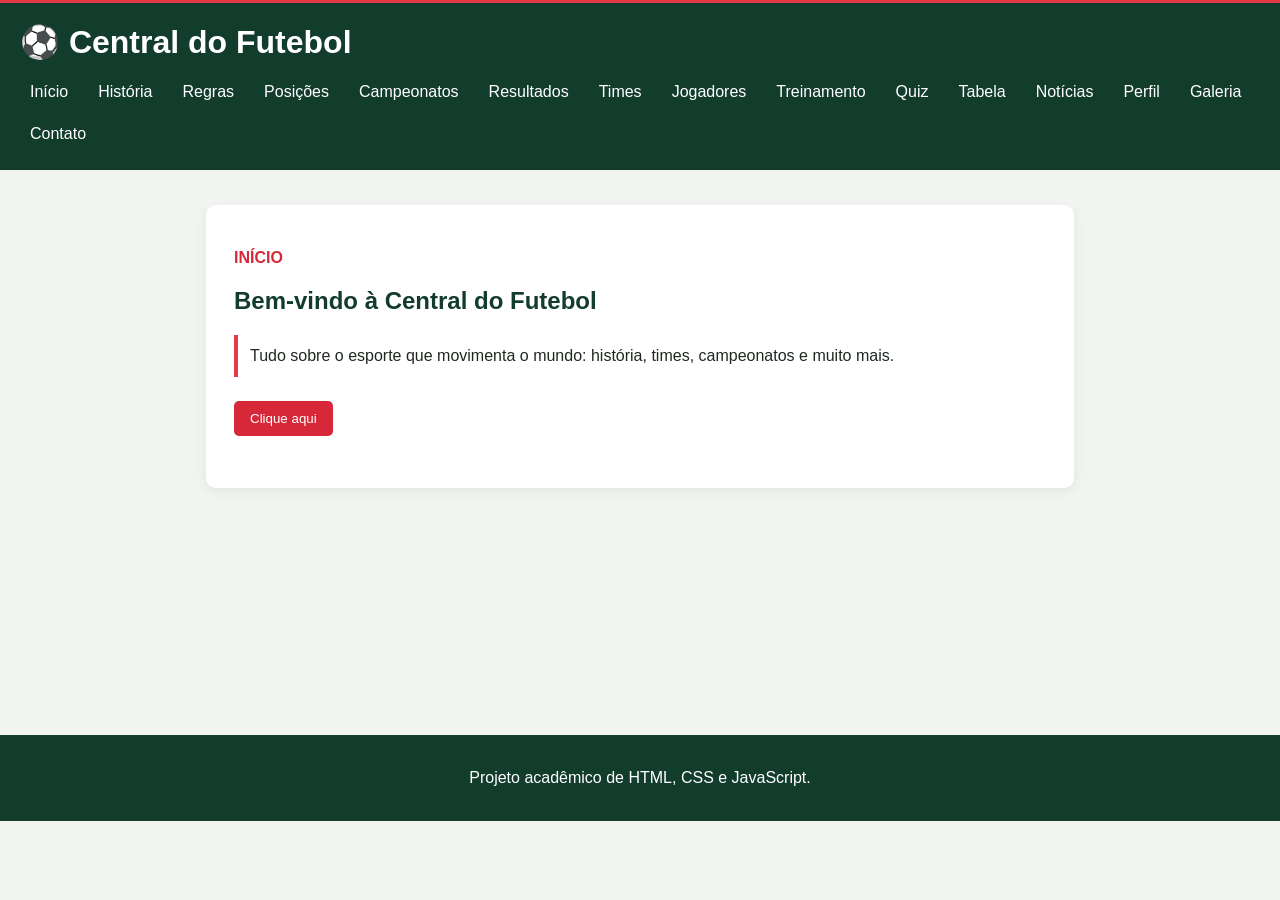
<file: index.html>
<!DOCTYPE html>
<html lang="pt-br">
<head><meta charset="UTF-8"><meta name="viewport" content="width=device-width, initial-scale=1.0">
<title>Início | Central do Futebol</title><link rel="stylesheet" href="css/style.css"><style>.destaque { border-left: 4px solid #e63946; padding: 12px; background: #fff; }</style></head>
<body><header style="border-top: 3px solid #e63946;"><h1>⚽ Central do Futebol</h1><nav><a href="index.html">Início</a>
<a href="historia.html">História</a>
<a href="regras.html">Regras</a>
<a href="posicoes.html">Posições</a>
<a href="campeonatos.html">Campeonatos</a>
<a href="resultados.html">Resultados</a>
<a href="times.html">Times</a>
<a href="jogadores.html">Jogadores</a>
<a href="treinamento.html">Treinamento</a>
<a href="quiz.html">Quiz</a>
<a href="tabela.html">Tabela</a>
<a href="noticias.html">Notícias</a>
<a href="perfil.html">Perfil</a>
<a href="galeria.html">Galeria</a>
<a href="contato.html">Contato</a></nav></header>
<main><section class="cartao"><p class="etiqueta">Início</p><h2 id="titulo-principal">Bem-vindo à Central do Futebol</h2>
<p class="destaque">Tudo sobre o esporte que movimenta o mundo: história, times, campeonatos e muito mais.</p><button onclick="mostrarAviso()">Clique aqui</button><p id="resposta"></p></section></main>
<footer><p>Projeto acadêmico de HTML, CSS e JavaScript.</p></footer><script src="js/script.js"></script></body></html>
</file>
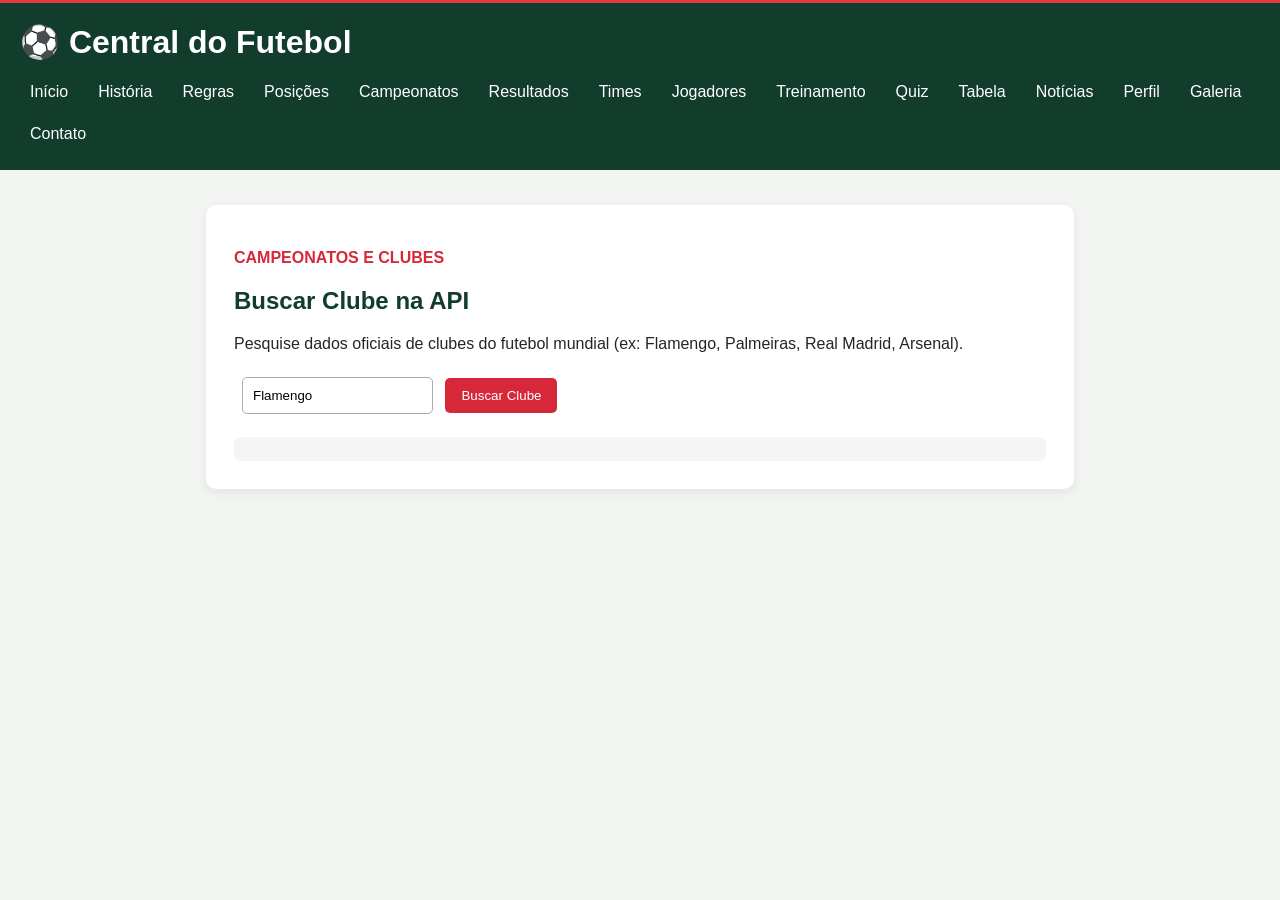
<file: campeonatos.html>
<!DOCTYPE html>
<html lang="pt-br">
<head><meta charset="UTF-8"><meta name="viewport" content="width=device-width, initial-scale=1.0">
<title>Campeonatos | Central do Futebol</title><link rel="stylesheet" href="css/style.css"></head>
<script src="js/script.js"></script>
<script>
  if (typeof buscarTime === "undefined") {
    console.error("buscarTime NÃO foi encontrada em js/script.js");
  } else {
    console.log("buscarTime encontrada com sucesso!");
  }
</script>
<body><header style="border-top: 3px solid #e63946;"><h1>⚽ Central do Futebol</h1><nav><a href="index.html">Início</a>
<a href="historia.html">História</a>
<a href="regras.html">Regras</a>
<a href="posicoes.html">Posições</a>
<a href="campeonatos.html">Campeonatos</a>
<a href="resultados.html">Resultados</a>
<a href="times.html">Times</a>
<a href="jogadores.html">Jogadores</a>
<a href="treinamento.html">Treinamento</a>
<a href="quiz.html">Quiz</a>
<a href="tabela.html">Tabela</a>
<a href="noticias.html">Notícias</a>
<a href="perfil.html">Perfil</a>
<a href="galeria.html">Galeria</a>
<a href="contato.html">Contato</a></nav></header>
<main>
  <section class="cartao">
    <p class="etiqueta">Campeonatos e Clubes</p>
    <h2 id="titulo-principal">Buscar Clube na API</h2>
    <p class="destaque">Pesquise dados oficiais de clubes do futebol mundial (ex: Flamengo, Palmeiras, Real Madrid, Arsenal).</p>
    
    <input type="text" id="campo-time" placeholder="Digite o nome do time..." value="Flamengo">
    <button onclick="buscarTime()">Buscar Clube</button>
    
    <div id="resultado-time" class="resultado" style="margin-top: 15px;"></div>
  </section>
</main>
</file>
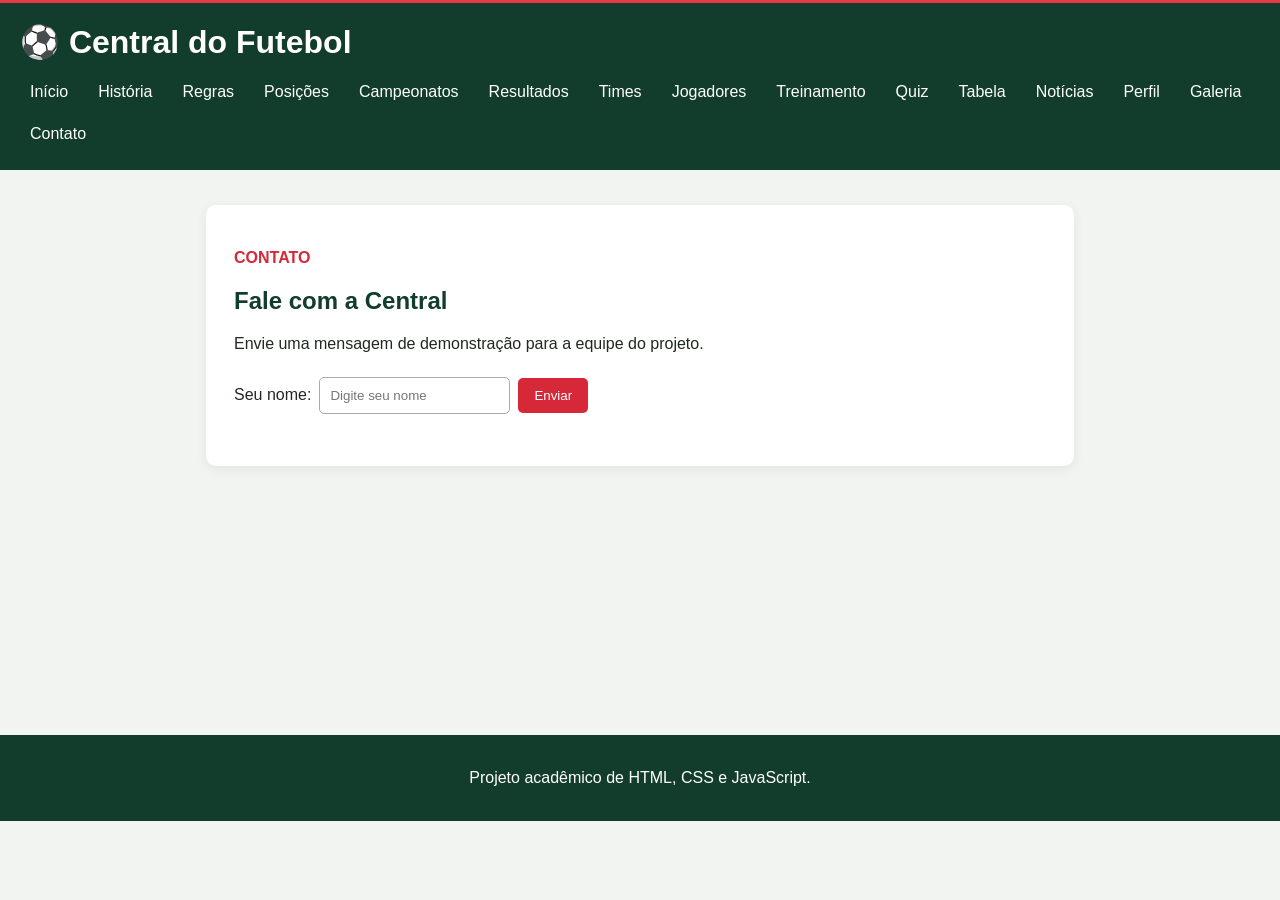
<file: contato.html>
<!DOCTYPE html>
<html lang="pt-br">
<head><meta charset="UTF-8"><meta name="viewport" content="width=device-width, initial-scale=1.0">
<title>Contato | Central do Futebol</title><link rel="stylesheet" href="css/style.css"></head>
<body><header style="border-top: 3px solid #e63946;"><h1>⚽ Central do Futebol</h1><nav><a href="index.html">Início</a>
<a href="historia.html">História</a>
<a href="regras.html">Regras</a>
<a href="posicoes.html">Posições</a>
<a href="campeonatos.html">Campeonatos</a>
<a href="resultados.html">Resultados</a>
<a href="times.html">Times</a>
<a href="jogadores.html">Jogadores</a>
<a href="treinamento.html">Treinamento</a>
<a href="quiz.html">Quiz</a>
<a href="tabela.html">Tabela</a>
<a href="noticias.html">Notícias</a>
<a href="perfil.html">Perfil</a>
<a href="galeria.html">Galeria</a>
<a href="contato.html">Contato</a></nav></header>
<main><section class="cartao"><p class="etiqueta">Contato</p><h2 id="titulo-principal">Fale com a Central</h2>
<p class="destaque">Envie uma mensagem de demonstração para a equipe do projeto.</p><label>Seu nome:</label><input id="nome" type="text" placeholder="Digite seu nome"><button onclick="enviarMensagem()">Enviar</button><p id="resposta"></p></section></main>
<footer><p>Projeto acadêmico de HTML, CSS e JavaScript.</p></footer><script src="js/script.js"></script></body></html>
</file>
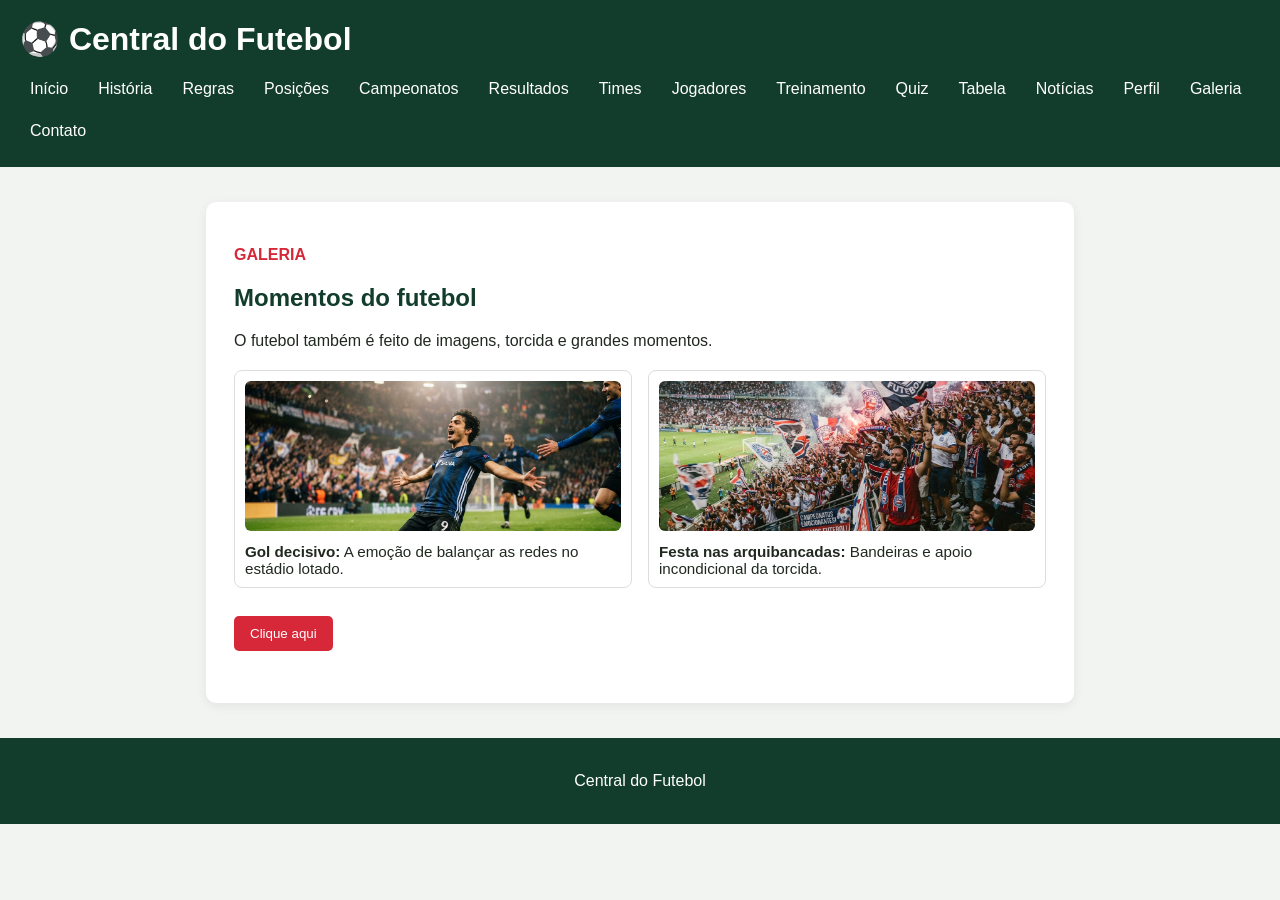
<file: galeria.html>
<!DOCTYPE html>
<html lang="pt-br">
<head>
  <meta charset="UTF-8">
  <meta name="viewport" content="width=device-width, initial-scale=1.0">
  <title>Galeria | Central do Futebol</title>
  <link rel="stylesheet" href="css/style.css">
</head>
<body>
  <header>
    <h1>⚽ Central do Futebol</h1>
    <nav>
      <a href="index.html">Início</a>
      <a href="historia.html">História</a>
      <a href="regras.html">Regras</a>
      <a href="posicoes.html">Posições</a>
      <a href="campeonatos.html">Campeonatos</a>
      <a href="resultados.html">Resultados</a>
      <a href="times.html">Times</a>
      <a href="jogadores.html">Jogadores</a>
      <a href="treinamento.html">Treinamento</a>
      <a href="quiz.html">Quiz</a>
      <a href="tabela.html">Tabela</a>
      <a href="noticias.html">Notícias</a>
      <a href="perfil.html">Perfil</a>
      <a href="galeria.html">Galeria</a>
      <a href="contato.html">Contato</a>
    </nav>
  </header>

  <main>
    <section class="cartao">
      <p class="etiqueta">Galeria</p>
      <h2 id="titulo-principal">Momentos do futebol</h2>
      <p class="destaque">O futebol também é feito de imagens, torcida e grandes momentos.</p>

      <div style="display: grid; grid-template-columns: repeat(auto-fit, minmax(220px, 1fr)); gap: 16px; margin: 20px 0;">
        <figure style="margin: 0; background: #fff; border: 1px solid #ddd; border-radius: 8px; padding: 10px;">
          <img src="img/gol.jpeg" alt="Comemoração de gol decisivo no estádio" style="width: 100%; height: 150px; object-fit: cover; border-radius: 6px;">
          <figcaption style="margin-top: 8px; font-size: 0.95rem;"><strong>Gol decisivo:</strong> A emoção de balançar as redes no estádio lotado.</figcaption>
        </figure>

        <figure style="margin: 0; background: #fff; border: 1px solid #ddd; border-radius: 8px; padding: 10px;">
          <img src="img/torcida.jpeg" alt="Torcida vibrando nas arquibancadas" style="width: 100%; height: 150px; object-fit: cover; border-radius: 6px;">
          <figcaption style="margin-top: 8px; font-size: 0.95rem;"><strong>Festa nas arquibancadas:</strong> Bandeiras e apoio incondicional da torcida.</figcaption>
        </figure>

      </div>

      <button onclick="mostrarAviso()">Clique aqui</button>
      <p id="resposta"></p>
    </section>
  </main>

  <footer>
    <p>Central do Futebol</p>
  </footer>

  <script src="js/script.js"></script>
</body>
</html>
</file>
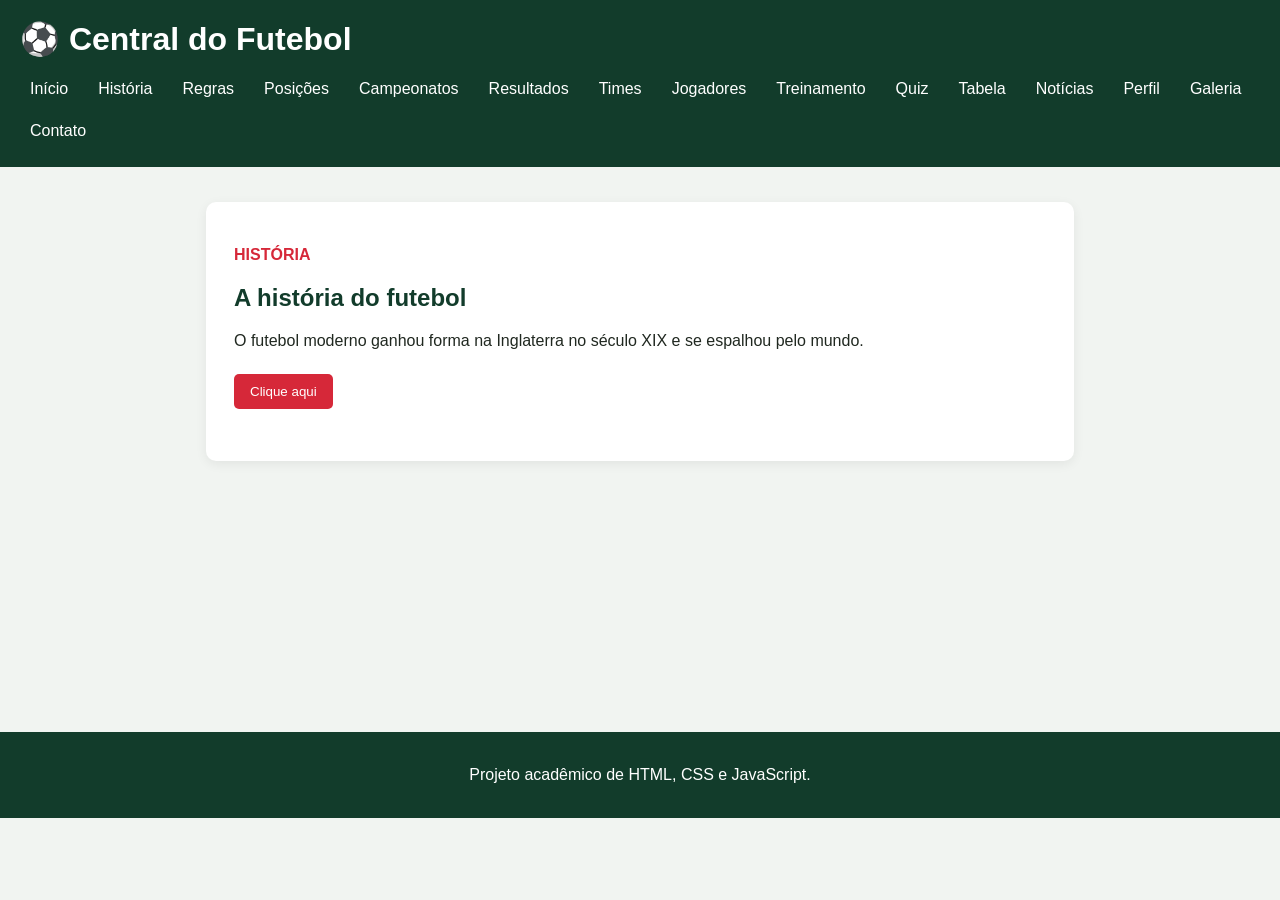
<file: historia.html>
<!DOCTYPE html>
<html lang="pt-br">
<head><meta charset="UTF-8"><meta name="viewport" content="width=device-width, initial-scale=1.0">
<title>História | Central do Futebol</title><link rel="stylesheet" href="css/style.css"></head>
<body><header><h1>⚽ Central do Futebol</h1><nav><a href="index.html">Início</a>
<a href="historia.html">História</a>
<a href="regras.html">Regras</a>
<a href="posicoes.html">Posições</a>
<a href="campeonatos.html">Campeonatos</a>
<a href="resultados.html">Resultados</a>
<a href="times.html">Times</a>
<a href="jogadores.html">Jogadores</a>
<a href="treinamento.html">Treinamento</a>
<a href="quiz.html">Quiz</a>
<a href="tabela.html">Tabela</a>
<a href="noticias.html">Notícias</a>
<a href="perfil.html">Perfil</a>
<a href="galeria.html">Galeria</a>
<a href="contato.html">Contato</a></nav></header>
<main><section class="cartao"><p class="etiqueta">História</p><h2 id="titulo-principal">A história do futebol</h2>
<p class="destaque">O futebol moderno ganhou forma na Inglaterra no século XIX e se espalhou pelo mundo.</p><button onclick="mostrarAviso()">Clique aqui</button><p id="resposta"></p></section></main>
<footer><p>Projeto acadêmico de HTML, CSS e JavaScript.</p></footer><script src="js/script.js"></script></body></html>
</file>
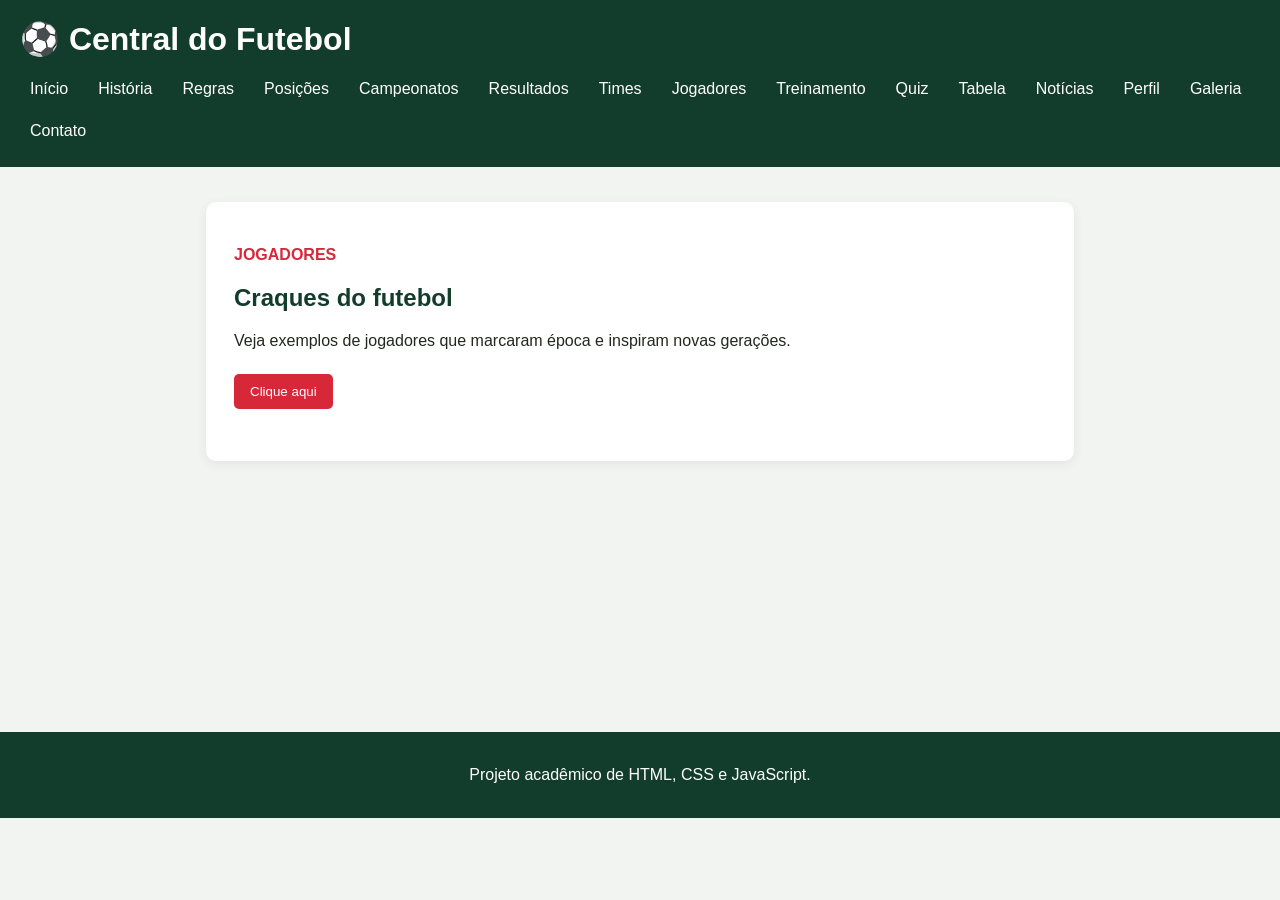
<file: jogadores.html>
<!DOCTYPE html>
<html lang="pt-br">
<head><meta charset="UTF-8"><meta name="viewport" content="width=device-width, initial-scale=1.0">
<title>Jogadores | Central do Futebol</title><link rel="stylesheet" href="css/style.css"></head>
<body><header><h1>⚽ Central do Futebol</h1><nav><a href="index.html">Início</a>
<a href="historia.html">História</a>
<a href="regras.html">Regras</a>
<a href="posicoes.html">Posições</a>
<a href="campeonatos.html">Campeonatos</a>
<a href="resultados.html">Resultados</a>
<a href="times.html">Times</a>
<a href="jogadores.html">Jogadores</a>
<a href="treinamento.html">Treinamento</a>
<a href="quiz.html">Quiz</a>
<a href="tabela.html">Tabela</a>
<a href="noticias.html">Notícias</a>
<a href="perfil.html">Perfil</a>
<a href="galeria.html">Galeria</a>
<a href="contato.html">Contato</a></nav></header>
<main><section class="cartao"><p class="etiqueta">Jogadores</p><h2 id="titulo-principal">Craques do futebol</h2>
<p class="destaque">Veja exemplos de jogadores que marcaram época e inspiram novas gerações.</p><button onclick="mostrarAviso()">Clique aqui</button><p id="resposta"></p></section></main>
<footer><p>Projeto acadêmico de HTML, CSS e JavaScript.</p></footer><script src="js/script.js"></script></body></html>
</file>
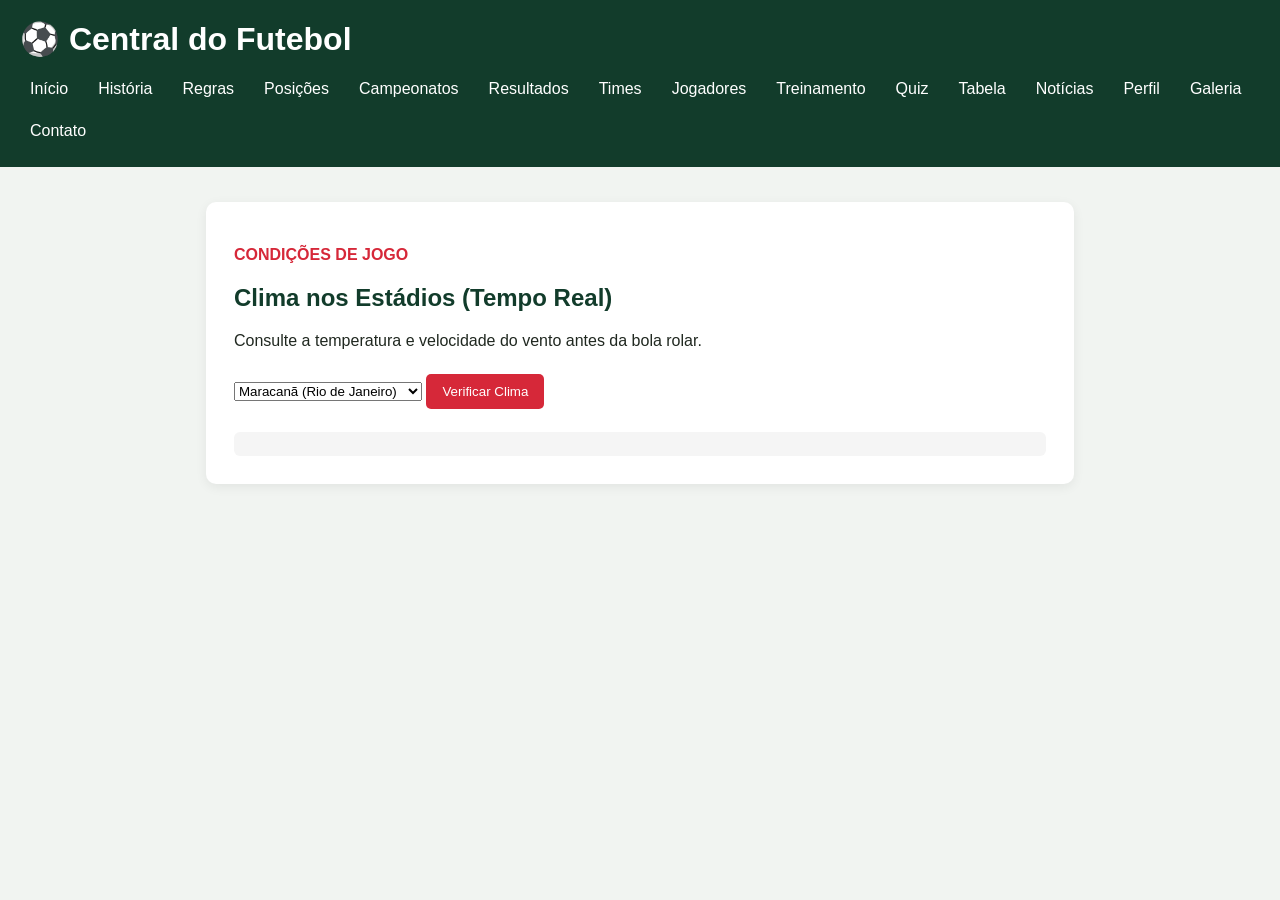
<file: noticias.html>
<!DOCTYPE html>
<html lang="pt-br">
<head><meta charset="UTF-8"><meta name="viewport" content="width=device-width, initial-scale=1.0">
<title>Notícias | Central do Futebol</title><link rel="stylesheet" href="css/style.css"></head>
<body><header><h1>⚽ Central do Futebol</h1><nav><a href="index.html">Início</a>
<a href="historia.html">História</a>
<a href="regras.html">Regras</a>
<a href="posicoes.html">Posições</a>
<a href="campeonatos.html">Campeonatos</a>
<a href="resultados.html">Resultados</a>
<a href="times.html">Times</a>
<a href="jogadores.html">Jogadores</a>
<a href="treinamento.html">Treinamento</a>
<a href="quiz.html">Quiz</a>
<a href="tabela.html">Tabela</a>
<a href="noticias.html">Notícias</a>
<a href="perfil.html">Perfil</a>
<a href="galeria.html">Galeria</a>
<a href="contato.html">Contato</a></nav></header>
<main>
  <section class="cartao">
    <p class="etiqueta">Condições de Jogo</p>
    <h2 id="titulo-principal">Clima nos Estádios (Tempo Real)</h2>
    <p class="destaque">Consulte a temperatura e velocidade do vento antes da bola rolar.</p>
    
    <select id="cidade-estadio">
      <option value="-22.9121,-43.2302">Maracanã (Rio de Janeiro)</option>
      <option value="-23.5275,-46.6784">Allianz Parque (São Paulo)</option>
      <option value="-25.4484,-49.2769">Ligga Arena (Curitiba)</option>
      <option value="51.5549,-0.1084">Emirates Stadium (Londres)</option>
    </select>
    <button onclick="buscarClima()">Verificar Clima</button>
    
    <div id="resultado-clima" class="resultado" style="margin-top: 15px;"></div>
  </section>
</main>
</file>
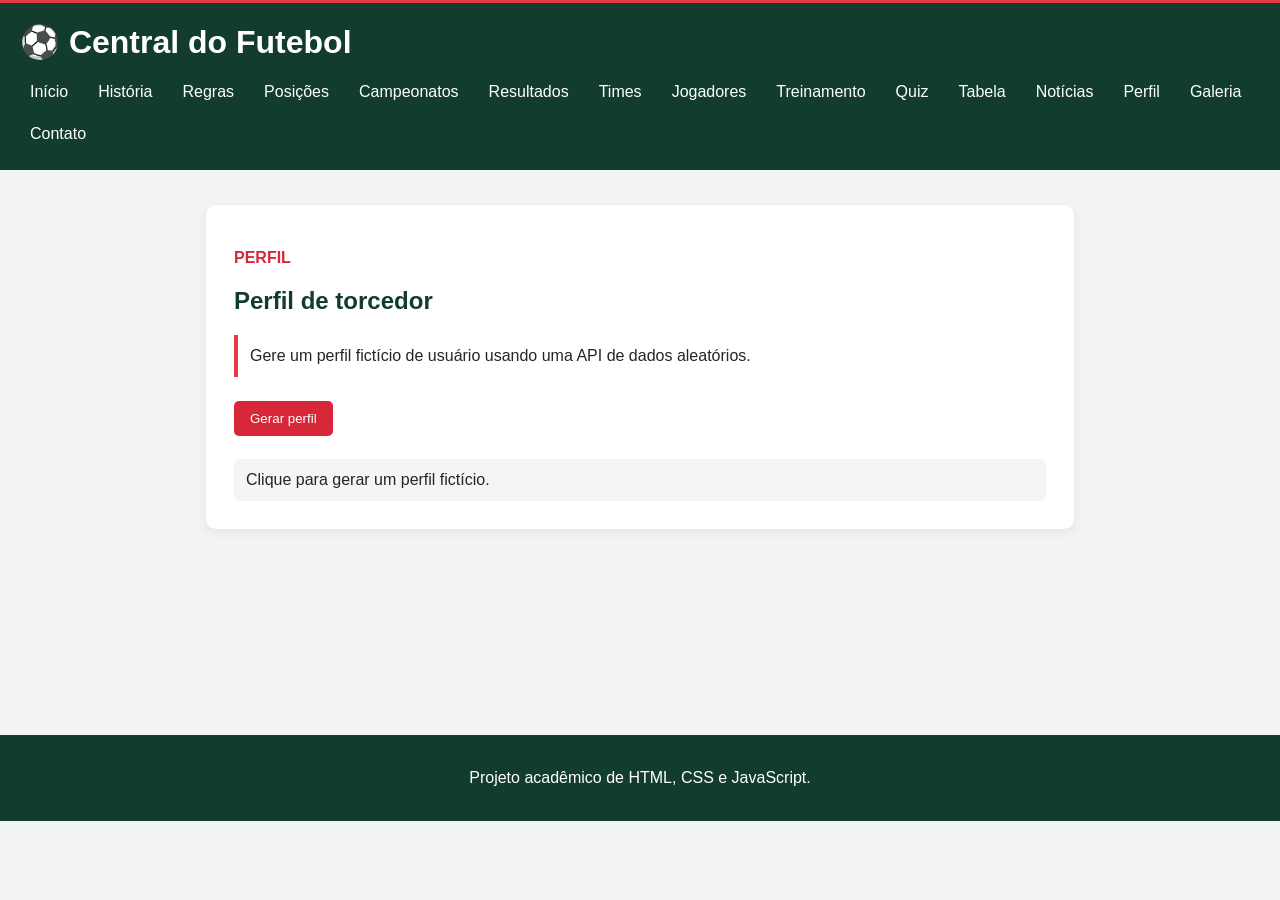
<file: perfil.html>
<!DOCTYPE html>
<html lang="pt-br">
<head><meta charset="UTF-8"><meta name="viewport" content="width=device-width, initial-scale=1.0">
<title>Perfil | Central do Futebol</title><link rel="stylesheet" href="css/style.css"><style>.destaque { border-left: 4px solid #e63946; padding: 12px; background: #fff; }</style></head>
<body><header style="border-top: 3px solid #e63946;"><h1>⚽ Central do Futebol</h1><nav><a href="index.html">Início</a>
<a href="historia.html">História</a>
<a href="regras.html">Regras</a>
<a href="posicoes.html">Posições</a>
<a href="campeonatos.html">Campeonatos</a>
<a href="resultados.html">Resultados</a>
<a href="times.html">Times</a>
<a href="jogadores.html">Jogadores</a>
<a href="treinamento.html">Treinamento</a>
<a href="quiz.html">Quiz</a>
<a href="tabela.html">Tabela</a>
<a href="noticias.html">Notícias</a>
<a href="perfil.html">Perfil</a>
<a href="galeria.html">Galeria</a>
<a href="contato.html">Contato</a></nav></header>
<main><section class="cartao"><p class="etiqueta">Perfil</p><h2 id="titulo-principal">Perfil de torcedor</h2>
<p class="destaque">Gere um perfil fictício de usuário usando uma API de dados aleatórios.</p><button onclick="buscarPerfil()">Gerar perfil</button><div id="resultado-api" class="resultado">Clique para gerar um perfil fictício.</div></section></main>
<footer><p>Projeto acadêmico de HTML, CSS e JavaScript.</p></footer><script src="js/script.js"></script></body></html>
</file>
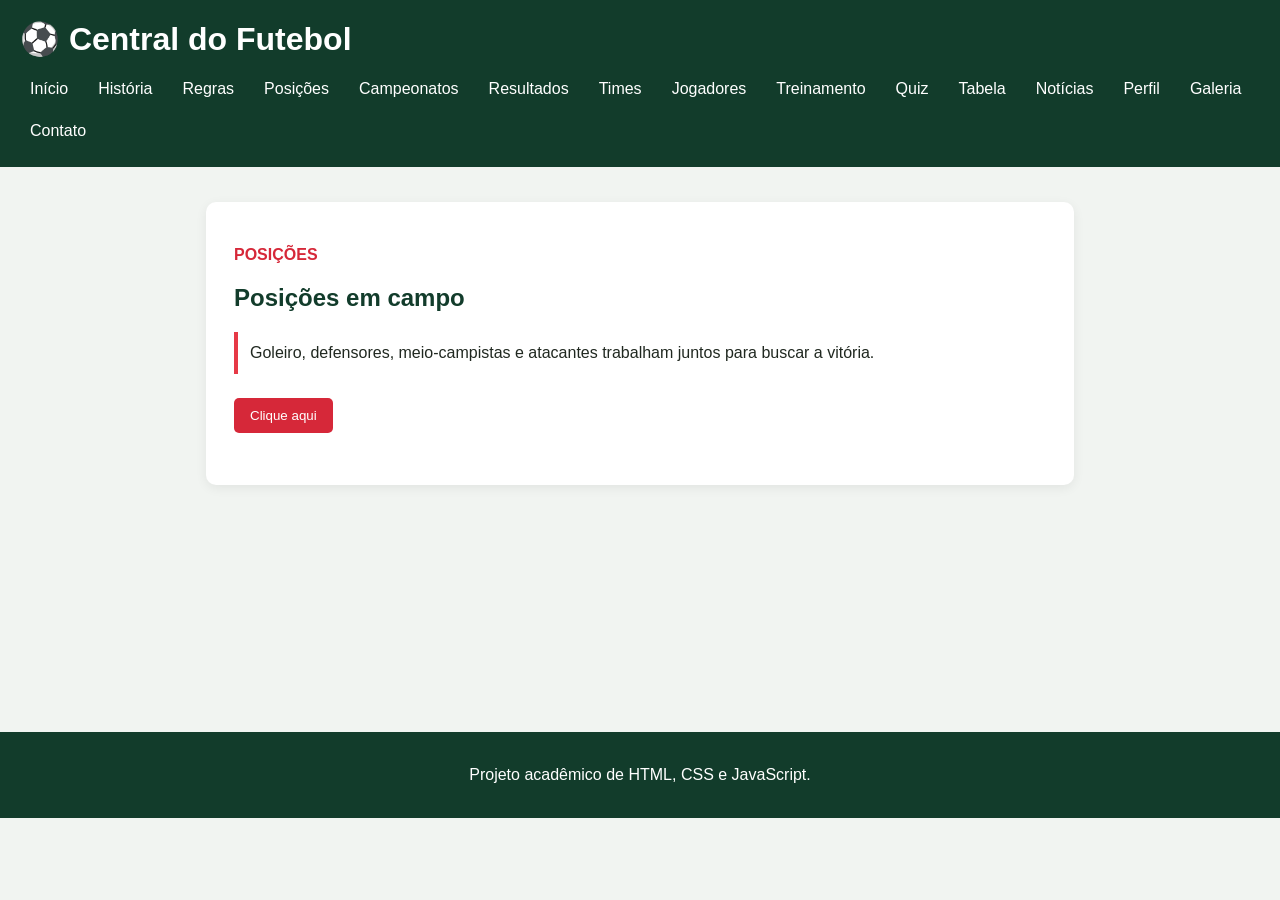
<file: posicoes.html>
<!DOCTYPE html>
<html lang="pt-br">
<head><meta charset="UTF-8"><meta name="viewport" content="width=device-width, initial-scale=1.0">
<title>Posições | Central do Futebol</title><link rel="stylesheet" href="css/style.css"><style>.destaque { border-left: 4px solid #e63946; padding: 12px; background: #fff; }</style></head>
<body><header><h1>⚽ Central do Futebol</h1><nav><a href="index.html">Início</a>
<a href="historia.html">História</a>
<a href="regras.html">Regras</a>
<a href="posicoes.html">Posições</a>
<a href="campeonatos.html">Campeonatos</a>
<a href="resultados.html">Resultados</a>
<a href="times.html">Times</a>
<a href="jogadores.html">Jogadores</a>
<a href="treinamento.html">Treinamento</a>
<a href="quiz.html">Quiz</a>
<a href="tabela.html">Tabela</a>
<a href="noticias.html">Notícias</a>
<a href="perfil.html">Perfil</a>
<a href="galeria.html">Galeria</a>
<a href="contato.html">Contato</a></nav></header>
<main><section class="cartao"><p class="etiqueta">Posições</p><h2 id="titulo-principal">Posições em campo</h2>
<p class="destaque">Goleiro, defensores, meio-campistas e atacantes trabalham juntos para buscar a vitória.</p><button onclick="mostrarAviso()">Clique aqui</button><p id="resposta"></p></section></main>
<footer><p>Projeto acadêmico de HTML, CSS e JavaScript.</p></footer><script src="js/script.js"></script></body></html>
</file>
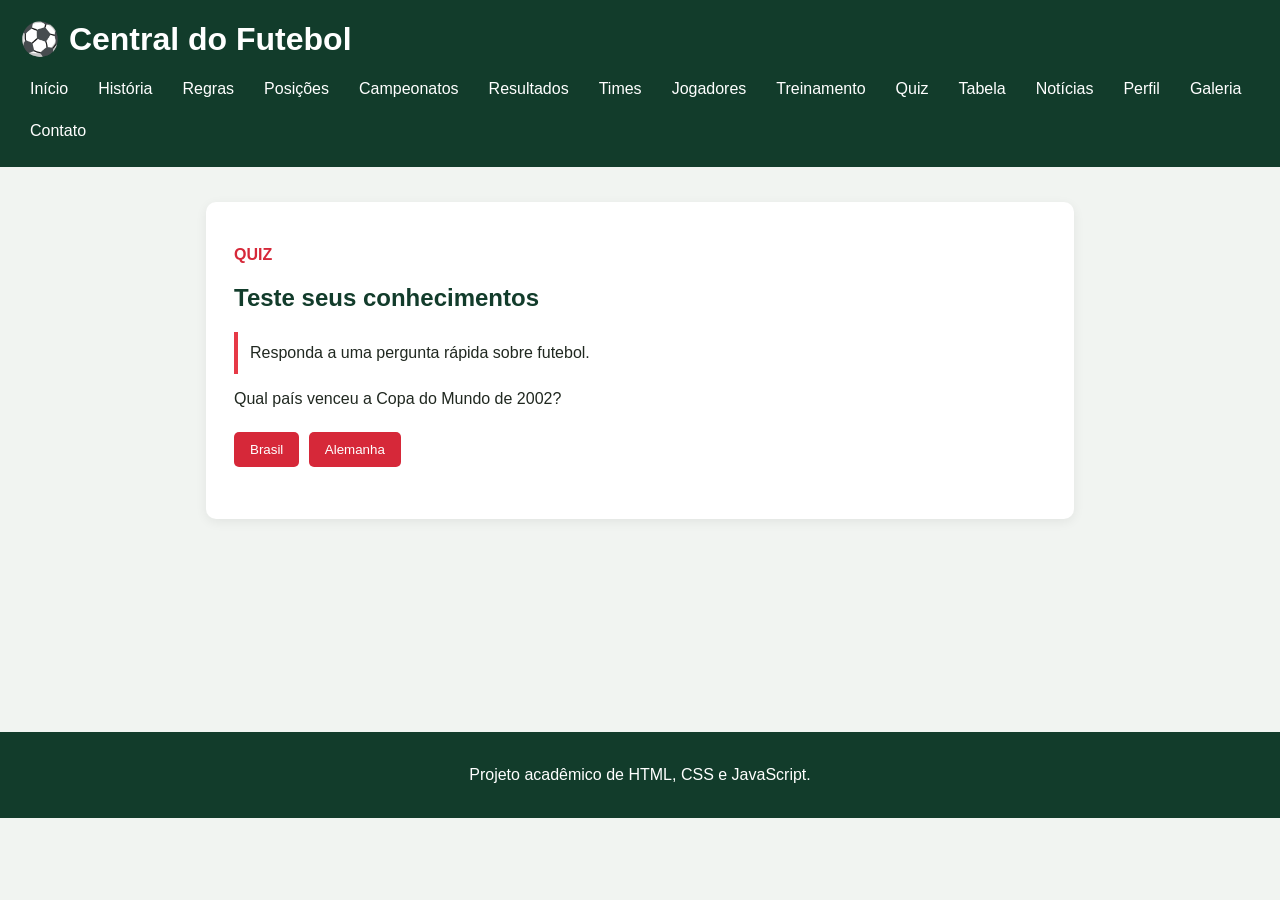
<file: quiz.html>
<!DOCTYPE html>
<html lang="pt-br">
<head><meta charset="UTF-8"><meta name="viewport" content="width=device-width, initial-scale=1.0">
<title>Quiz | Central do Futebol</title><link rel="stylesheet" href="css/style.css"><style>.destaque { border-left: 4px solid #e63946; padding: 12px; background: #fff; }</style></head>
<body><header><h1>⚽ Central do Futebol</h1><nav><a href="index.html">Início</a>
<a href="historia.html">História</a>
<a href="regras.html">Regras</a>
<a href="posicoes.html">Posições</a>
<a href="campeonatos.html">Campeonatos</a>
<a href="resultados.html">Resultados</a>
<a href="times.html">Times</a>
<a href="jogadores.html">Jogadores</a>
<a href="treinamento.html">Treinamento</a>
<a href="quiz.html">Quiz</a>
<a href="tabela.html">Tabela</a>
<a href="noticias.html">Notícias</a>
<a href="perfil.html">Perfil</a>
<a href="galeria.html">Galeria</a>
<a href="contato.html">Contato</a></nav></header>
<main><section class="cartao"><p class="etiqueta">Quiz</p><h2 id="titulo-principal">Teste seus conhecimentos</h2>
<p class="destaque">Responda a uma pergunta rápida sobre futebol.</p><p>Qual país venceu a Copa do Mundo de 2002?</p><button onclick="responderQuiz('Brasil')">Brasil</button> <button onclick="responderQuiz('Alemanha')">Alemanha</button><p id="resposta"></p></section></main>
<footer><p>Projeto acadêmico de HTML, CSS e JavaScript.</p></footer><script src="js/script.js"></script></body></html>
</file>
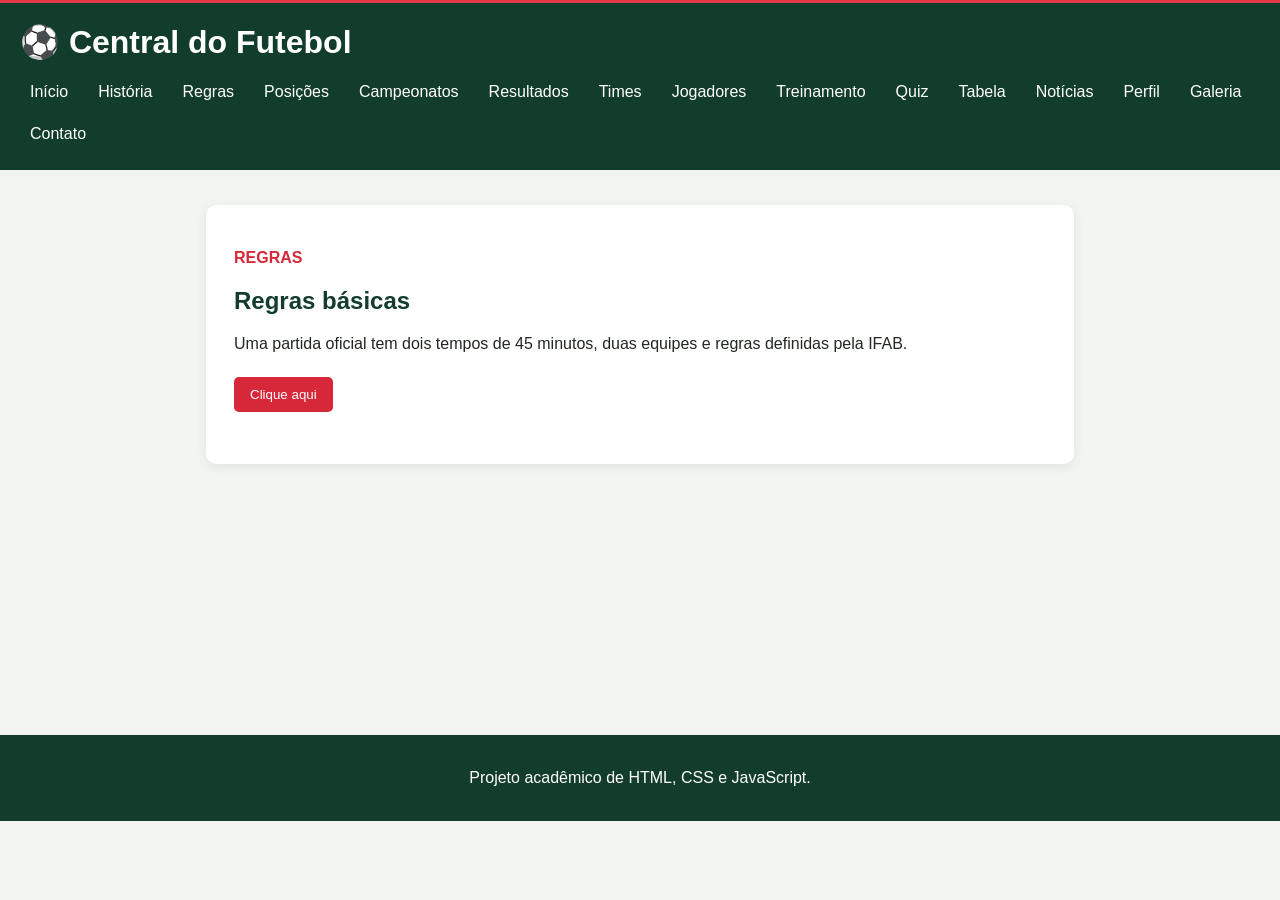
<file: regras.html>
<!DOCTYPE html>
<html lang="pt-br">
<head><meta charset="UTF-8"><meta name="viewport" content="width=device-width, initial-scale=1.0">
<title>Regras | Central do Futebol</title><link rel="stylesheet" href="css/style.css"></head>
<body><header style="border-top: 3px solid #e63946;"><h1>⚽ Central do Futebol</h1><nav><a href="index.html">Início</a>
<a href="historia.html">História</a>
<a href="regras.html">Regras</a>
<a href="posicoes.html">Posições</a>
<a href="campeonatos.html">Campeonatos</a>
<a href="resultados.html">Resultados</a>
<a href="times.html">Times</a>
<a href="jogadores.html">Jogadores</a>
<a href="treinamento.html">Treinamento</a>
<a href="quiz.html">Quiz</a>
<a href="tabela.html">Tabela</a>
<a href="noticias.html">Notícias</a>
<a href="perfil.html">Perfil</a>
<a href="galeria.html">Galeria</a>
<a href="contato.html">Contato</a></nav></header>
<main><section class="cartao"><p class="etiqueta">Regras</p><h2 id="titulo-principal">Regras básicas</h2>
<p class="destaque">Uma partida oficial tem dois tempos de 45 minutos, duas equipes e regras definidas pela IFAB.</p><button onclick="mostrarAviso()">Clique aqui</button><p id="resposta"></p></section></main>
<footer><p>Projeto acadêmico de HTML, CSS e JavaScript.</p></footer><script src="js/script.js"></script></body></html>
</file>
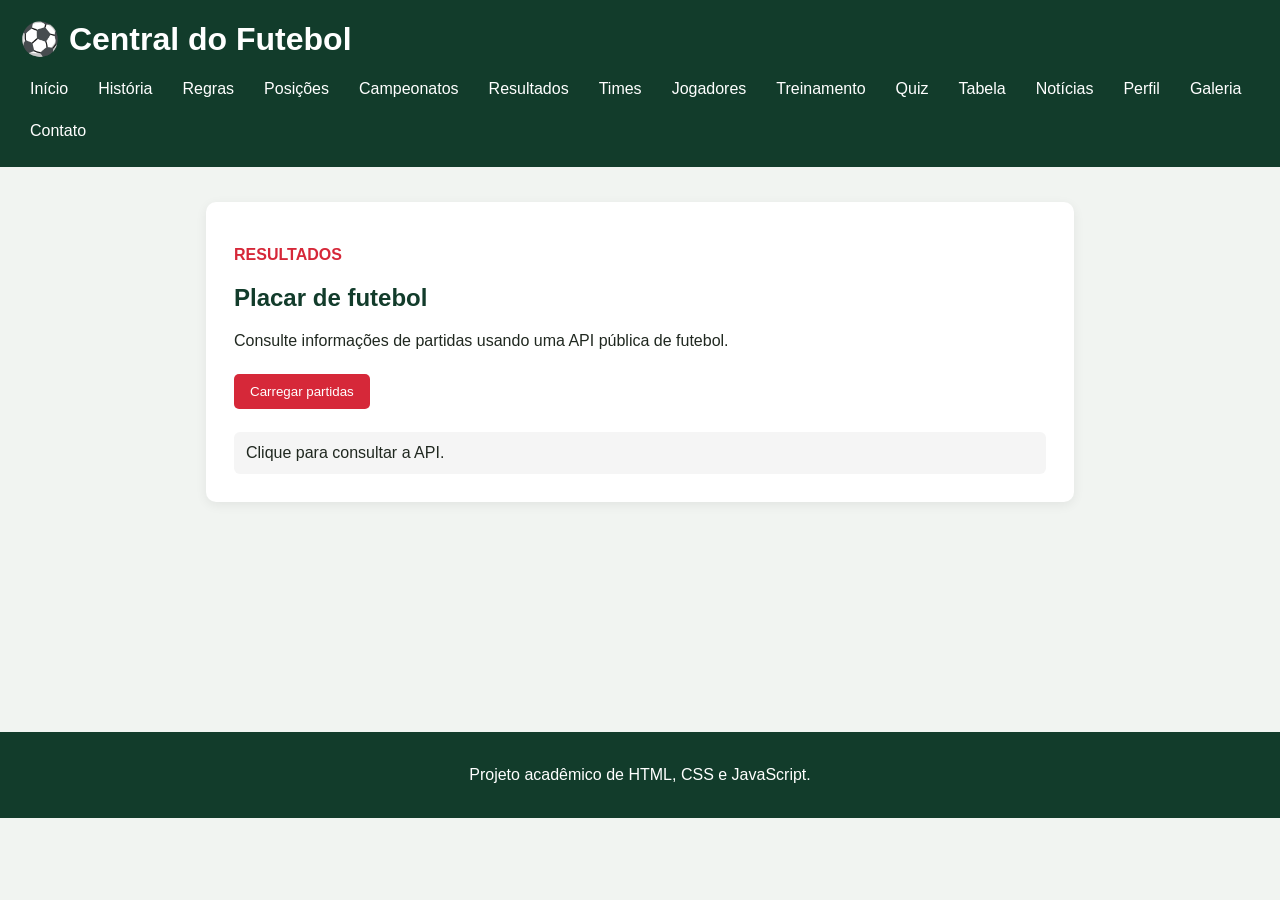
<file: resultados.html>
<!DOCTYPE html>
<html lang="pt-br">
<head><meta charset="UTF-8"><meta name="viewport" content="width=device-width, initial-scale=1.0">
<title>Resultados | Central do Futebol</title><link rel="stylesheet" href="css/style.css"></head>
<body><header><h1>⚽ Central do Futebol</h1><nav><a href="index.html">Início</a>
<a href="historia.html">História</a>
<a href="regras.html">Regras</a>
<a href="posicoes.html">Posições</a>
<a href="campeonatos.html">Campeonatos</a>
<a href="resultados.html">Resultados</a>
<a href="times.html">Times</a>
<a href="jogadores.html">Jogadores</a>
<a href="treinamento.html">Treinamento</a>
<a href="quiz.html">Quiz</a>
<a href="tabela.html">Tabela</a>
<a href="noticias.html">Notícias</a>
<a href="perfil.html">Perfil</a>
<a href="galeria.html">Galeria</a>
<a href="contato.html">Contato</a></nav></header>
<main><section class="cartao"><p class="etiqueta">Resultados</p><h2 id="titulo-principal">Placar de futebol</h2>
<p class="destaque">Consulte informações de partidas usando uma API pública de futebol.</p><button onclick="buscarResultados()">Carregar partidas</button><div id="resultado-api" class="resultado">Clique para consultar a API.</div></section></main>
<footer><p>Projeto acadêmico de HTML, CSS e JavaScript.</p></footer><script src="js/script.js"></script></body></html>
</file>
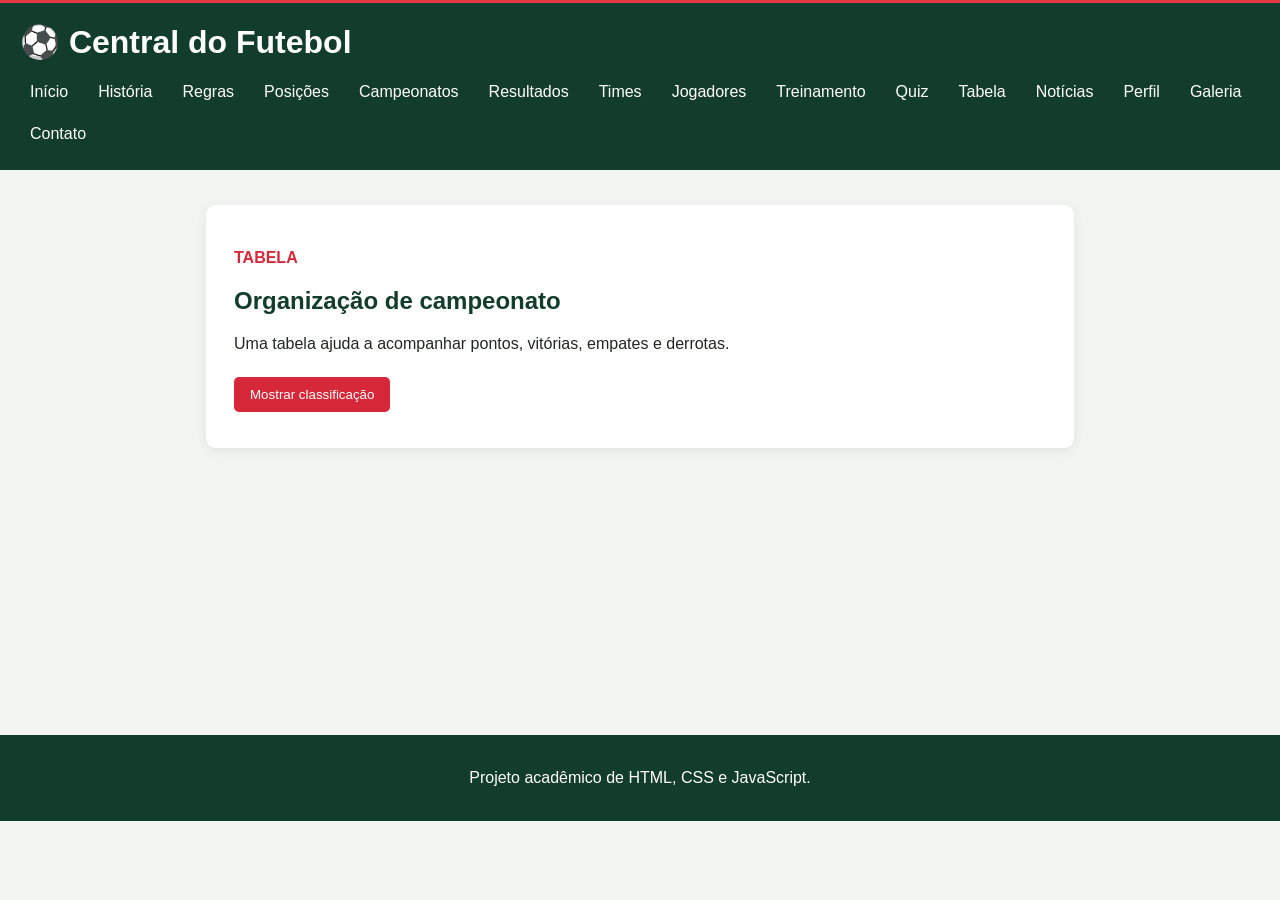
<file: tabela.html>
<!DOCTYPE html>
<html lang="pt-br">
<head><meta charset="UTF-8"><meta name="viewport" content="width=device-width, initial-scale=1.0">
<title>Tabela | Central do Futebol</title><link rel="stylesheet" href="css/style.css"></head>
<body><header style="border-top: 3px solid #e63946;"><h1>⚽ Central do Futebol</h1><nav><a href="index.html">Início</a>
<a href="historia.html">História</a>
<a href="regras.html">Regras</a>
<a href="posicoes.html">Posições</a>
<a href="campeonatos.html">Campeonatos</a>
<a href="resultados.html">Resultados</a>
<a href="times.html">Times</a>
<a href="jogadores.html">Jogadores</a>
<a href="treinamento.html">Treinamento</a>
<a href="quiz.html">Quiz</a>
<a href="tabela.html">Tabela</a>
<a href="noticias.html">Notícias</a>
<a href="perfil.html">Perfil</a>
<a href="galeria.html">Galeria</a>
<a href="contato.html">Contato</a></nav></header>
<main><section class="cartao"><p class="etiqueta">Tabela</p><h2 id="titulo-principal">Organização de campeonato</h2>
<p class="destaque">Uma tabela ajuda a acompanhar pontos, vitórias, empates e derrotas.</p><button onclick="mostrarTabela()">Mostrar classificação</button><div id="tabela"></div></section></main>
<footer><p>Projeto acadêmico de HTML, CSS e JavaScript.</p></footer><script src="js/script.js"></script></body></html>
</file>
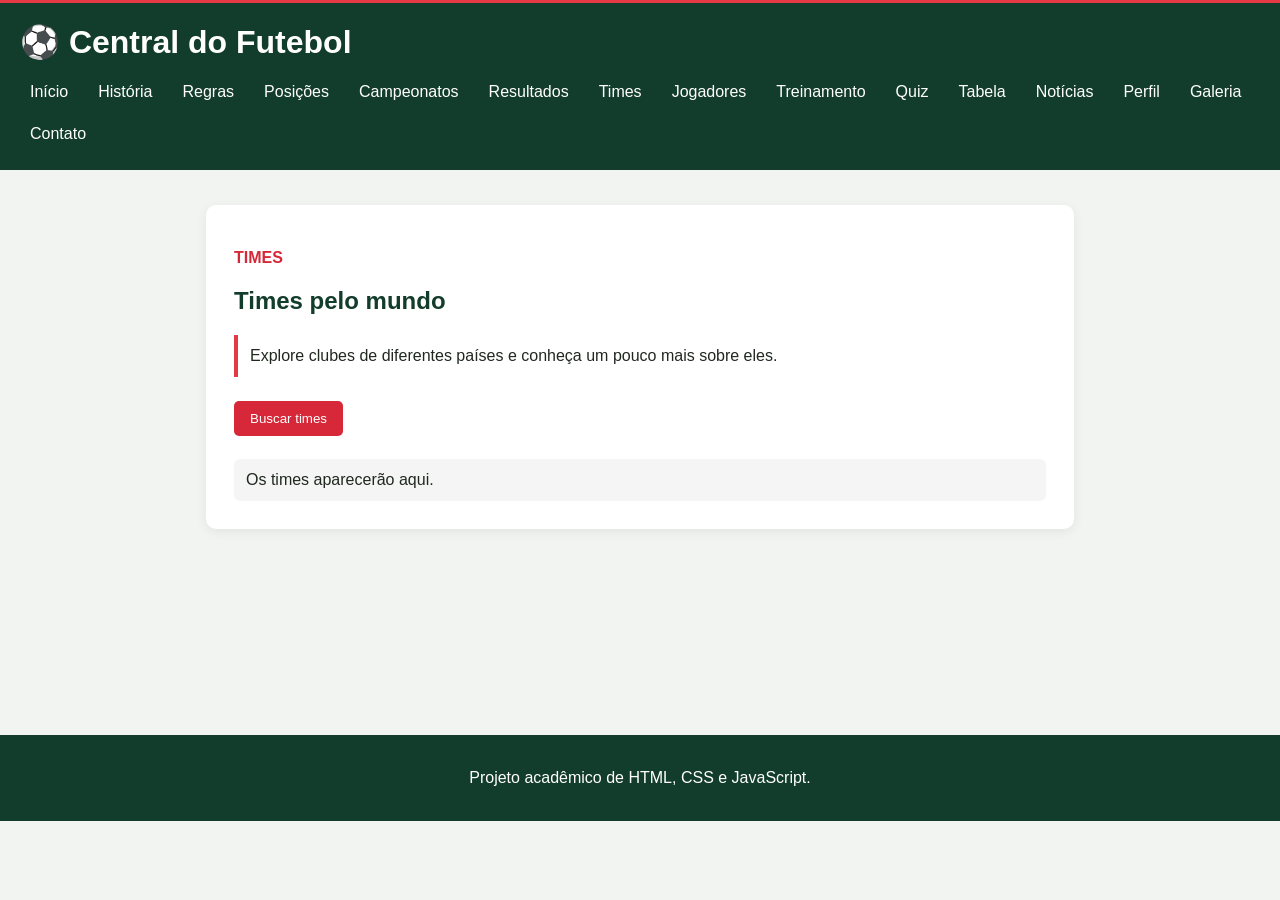
<file: times.html>
<!DOCTYPE html>
<html lang="pt-br">
<head><meta charset="UTF-8"><meta name="viewport" content="width=device-width, initial-scale=1.0">
<title>Times | Central do Futebol</title><link rel="stylesheet" href="css/style.css"><style>.destaque { border-left: 4px solid #e63946; padding: 12px; background: #fff; }</style></head>
<body><header style="border-top: 3px solid #e63946;"><h1>⚽ Central do Futebol</h1><nav><a href="index.html">Início</a>
<a href="historia.html">História</a>
<a href="regras.html">Regras</a>
<a href="posicoes.html">Posições</a>
<a href="campeonatos.html">Campeonatos</a>
<a href="resultados.html">Resultados</a>
<a href="times.html">Times</a>
<a href="jogadores.html">Jogadores</a>
<a href="treinamento.html">Treinamento</a>
<a href="quiz.html">Quiz</a>
<a href="tabela.html">Tabela</a>
<a href="noticias.html">Notícias</a>
<a href="perfil.html">Perfil</a>
<a href="galeria.html">Galeria</a>
<a href="contato.html">Contato</a></nav></header>
<main><section class="cartao"><p class="etiqueta">Times</p><h2 id="titulo-principal">Times pelo mundo</h2>
<p class="destaque">Explore clubes de diferentes países e conheça um pouco mais sobre eles.</p><button onclick="buscarTimes()">Buscar times</button><div id="resultado-api" class="resultado">Os times aparecerão aqui.</div></section></main>
<footer><p>Projeto acadêmico de HTML, CSS e JavaScript.</p></footer><script src="js/script.js"></script></body></html>
</file>
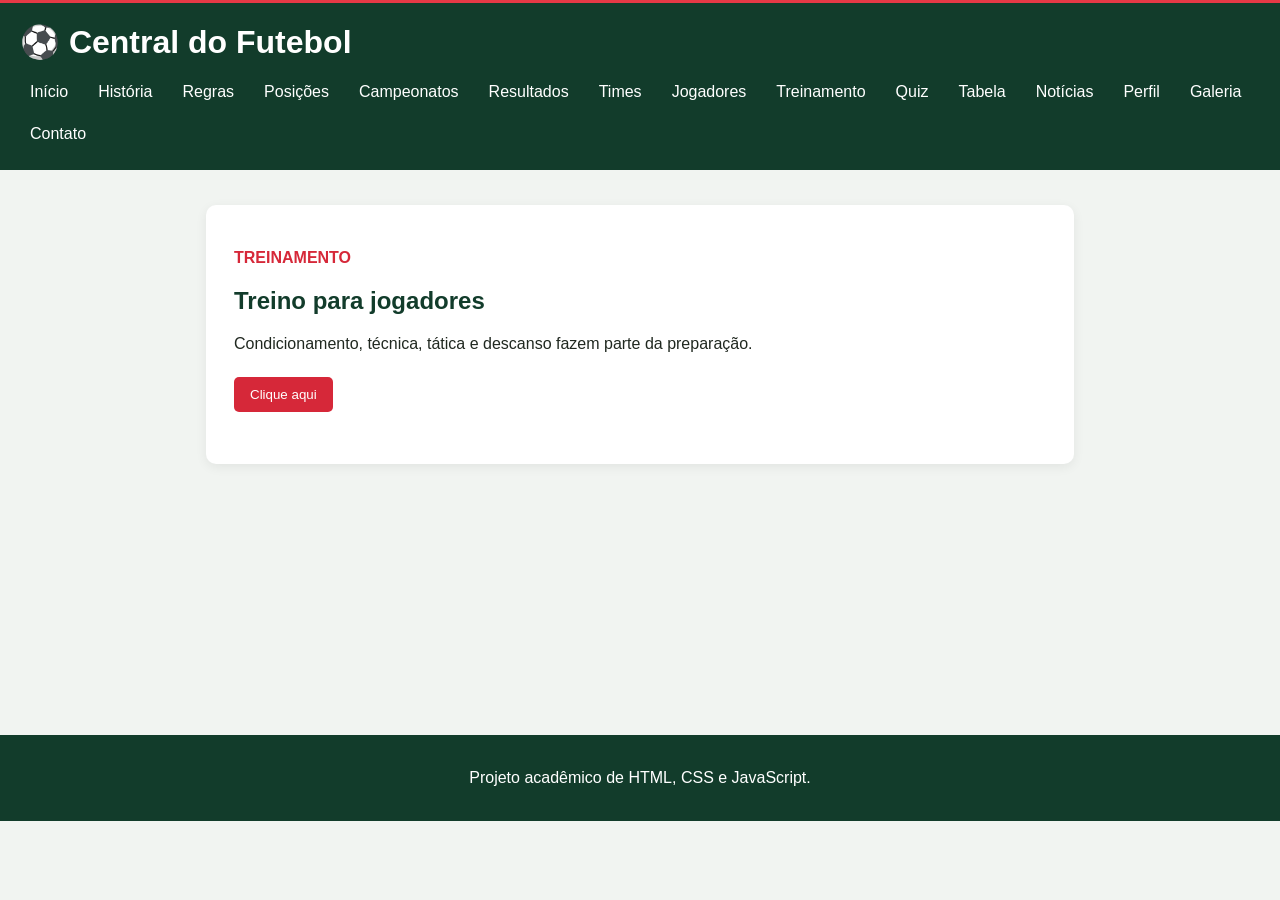
<file: treinamento.html>
<!DOCTYPE html>
<html lang="pt-br">
<head><meta charset="UTF-8"><meta name="viewport" content="width=device-width, initial-scale=1.0">
<title>Treinamento | Central do Futebol</title><link rel="stylesheet" href="css/style.css"></head>
<body><header style="border-top: 3px solid #e63946;"><h1>⚽ Central do Futebol</h1><nav><a href="index.html">Início</a>
<a href="historia.html">História</a>
<a href="regras.html">Regras</a>
<a href="posicoes.html">Posições</a>
<a href="campeonatos.html">Campeonatos</a>
<a href="resultados.html">Resultados</a>
<a href="times.html">Times</a>
<a href="jogadores.html">Jogadores</a>
<a href="treinamento.html">Treinamento</a>
<a href="quiz.html">Quiz</a>
<a href="tabela.html">Tabela</a>
<a href="noticias.html">Notícias</a>
<a href="perfil.html">Perfil</a>
<a href="galeria.html">Galeria</a>
<a href="contato.html">Contato</a></nav></header>
<main><section class="cartao"><p class="etiqueta">Treinamento</p><h2 id="titulo-principal">Treino para jogadores</h2>
<p class="destaque">Condicionamento, técnica, tática e descanso fazem parte da preparação.</p><button onclick="mostrarAviso()">Clique aqui</button><p id="resposta"></p></section></main>
<footer><p>Projeto acadêmico de HTML, CSS e JavaScript.</p></footer><script src="js/script.js"></script></body></html>
</file>
<file: css/style.css>
*{box-sizing:border-box} body{margin:0;font-family:Arial,sans-serif;background:#f1f4f1;color:#202820}
header{background:#123c2b;color:white;padding:20px} header h1{margin:0 0 15px}
nav{display:flex;flex-wrap:wrap;gap:10px} nav a{color:white;text-decoration:none;padding:7px 10px;border-radius:5px}
nav a:hover{background:#246b4b} main{max-width:900px;margin:35px auto;padding:0 16px;min-height:55vh}
.cartao{background:white;padding:28px;border-radius:10px;box-shadow:0 3px 12px #0001}
.etiqueta{color:#d62839;font-weight:bold;text-transform:uppercase} h2{color:#123c2b}
button{background:#d62839;color:white;border:0;padding:10px 16px;border-radius:5px;cursor:pointer;margin:8px 5px 8px 0}
button:hover{background:#a91f2d} input{padding:10px;margin:8px;border:1px solid #aaa;border-radius:5px}
.resultado{margin-top:15px;padding:12px;background:#f5f5f5;border-radius:6px}
footer{text-align:center;padding:18px;background:#123c2b;color:white}
@media(max-width:600px){nav{flex-direction:column}.cartao{padding:18px}}
</file>
